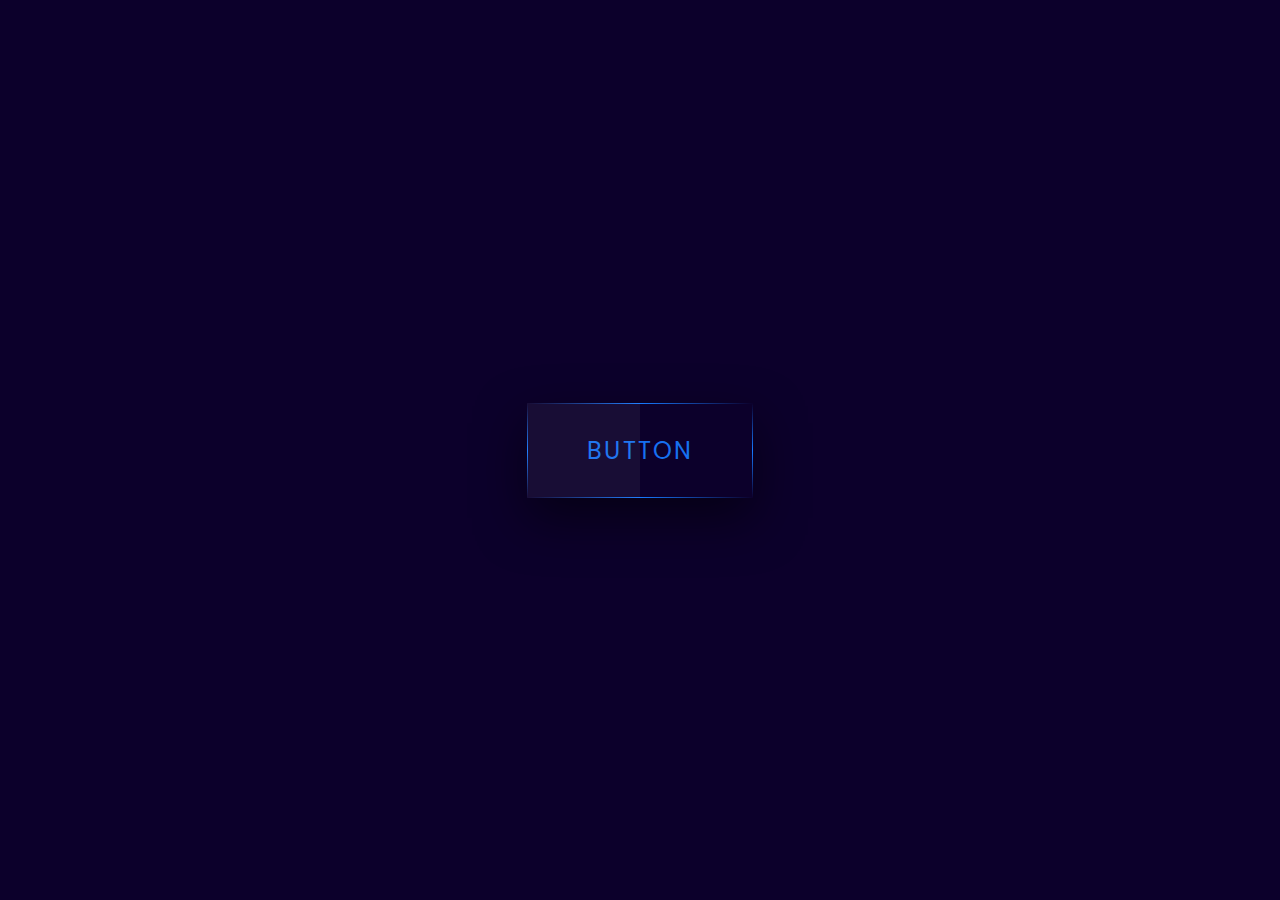
<file: Button Edge Snake/index.html>
<!DOCTYPE html>
<html lang="en" dir="ltr">
  <head>
    <meta charset="utf-8">
    <title>Button Edge Snake</title>
    <link rel="stylesheet" href="style.css">
  </head>
  <body>
    <a href="#">
      <span></span>
      <span></span>
      <span></span>
      <span></span>
      Button</a>
  </body>
</html>
</file>
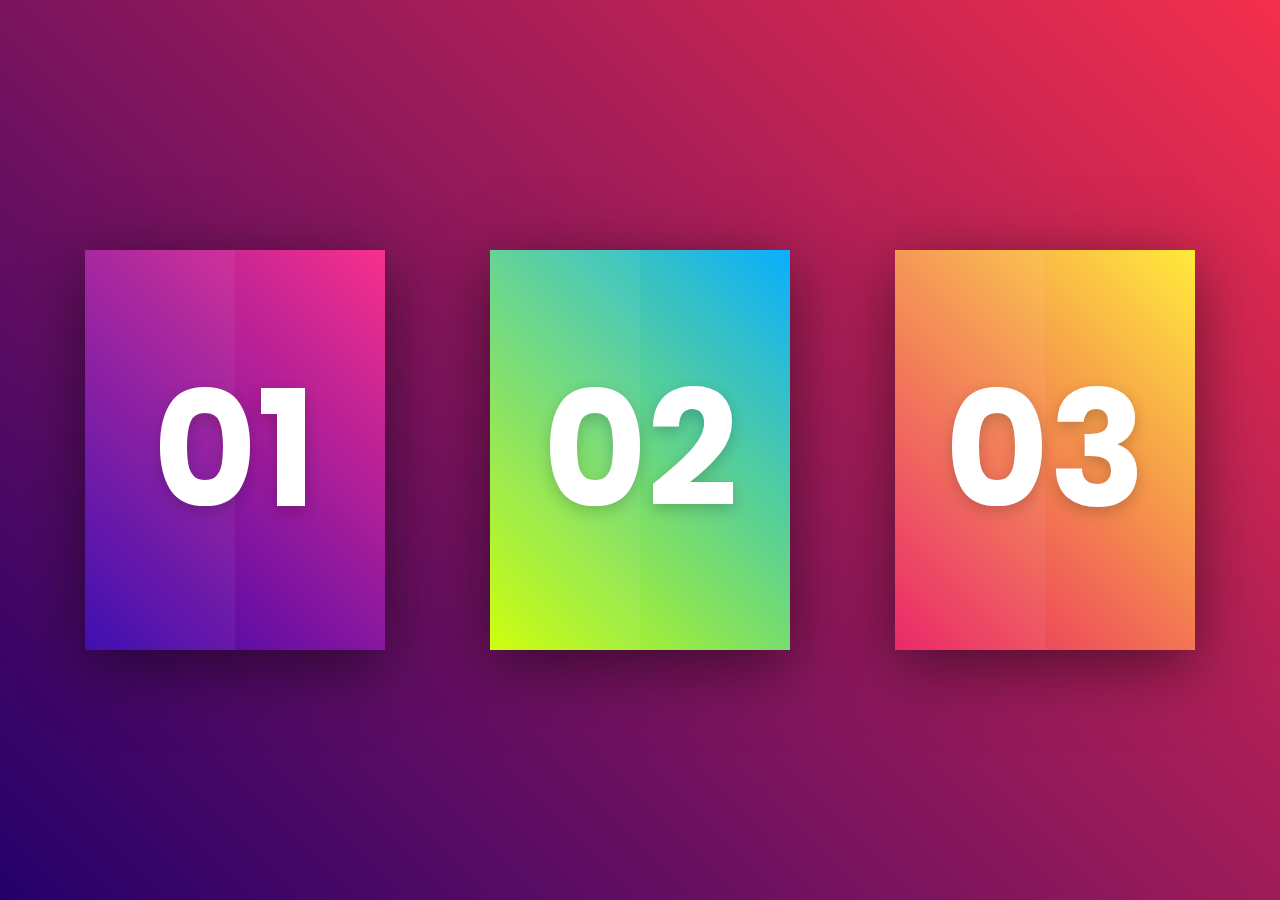
<file: Card Hover/index.html>
<!DOCTYPE html>
<html lang="en" dir="ltr">
  <head>
    <meta charset="utf-8">
    <title>Card Hover</title>
    <link rel="stylesheet" href="style.css">
  </head>
  <body>
    <div class="container">
      <div class="card">
        <div class="face face1">
          <div class="content">
            <h2>Aute culpa</h2>
            <p>export quis malis enim legam illum dolore tempor quis legam quae fore magna esse
            aute tamen multos malis</p>
          </div>
        </div>
        <div class="face face2">
          <h2>01</h2>
        </div>
      </div>
      <div class="card">
        <div class="face face1">
          <div class="content">
            <h2>Aute culpa</h2>
            <p>export quis malis enim legam illum dolore tempor quis legam quae fore magna esse
            aute tamen multos malis</p>
          </div>
        </div>
        <div class="face face2">
          <h2>02</h2>
        </div>
      </div>
      <div class="card">
        <div class="face face1">
          <div class="content">
            <h2>Aute culpa</h2>
            <p>export quis malis enim legam illum dolore tempor quis legam quae fore magna esse
            aute tamen multos malis</p>
          </div>
        </div>
        <div class="face face2">
          <h2>03</h2>
        </div>
      </div>
    </div>
  </body>
</html>
</file>
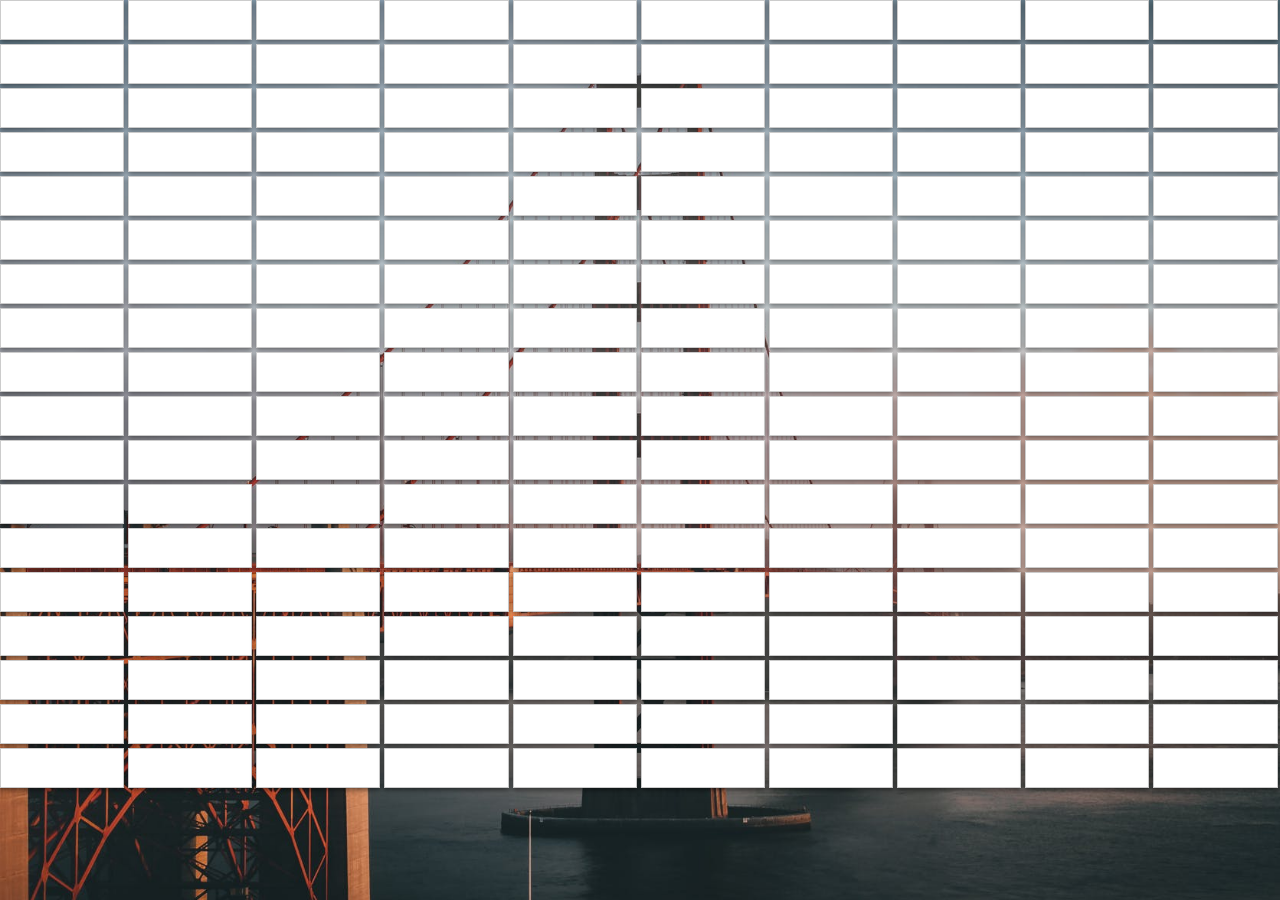
<file: Falling Brick Effect/index.html>
<!DOCTYPE html>
<html lang="en" dir="ltr">
  <head>
    <meta charset="utf-8">
    <title>Falling Brick Effect</title>
    <link rel="stylesheet" href="style.css">
  </head>
  <body>
    <div class="container">
        <span></span>
        <span></span>
        <span></span>
        <span></span>
        <span></span>
        <span></span>
        <span></span>
        <span></span>
        <span></span>
        <span></span>
        <span></span>
        <span></span>
        <span></span>
        <span></span>
        <span></span>
        <span></span>
        <span></span>
        <span></span>
        <span></span>
        <span></span>
        <span></span>
        <span></span>
        <span></span>
        <span></span>
        <span></span>
        <span></span>
        <span></span>
        <span></span>
        <span></span>
        <span></span>
        <span></span>
        <span></span>
        <span></span>
        <span></span>
        <span></span>
        <span></span>
        <span></span>
        <span></span>
        <span></span>
        <span></span>
        <span></span>
        <span></span>
        <span></span>
        <span></span>
        <span></span>
        <span></span>
        <span></span>
        <span></span>
        <span></span>
        <span></span>
        <span></span>
        <span></span>
        <span></span>
        <span></span>
        <span></span>
        <span></span>
        <span></span>
        <span></span>
        <span></span>
        <span></span>
        <span></span>
        <span></span>
        <span></span>
        <span></span>
        <span></span>
        <span></span>
        <span></span>
        <span></span>
        <span></span>
        <span></span>
        <span></span>
        <span></span>
        <span></span>
        <span></span>
        <span></span>
        <span></span>
        <span></span>
        <span></span>
        <span></span>
        <span></span>
        <span></span>
        <span></span>
        <span></span>
        <span></span>
        <span></span>
        <span></span>
        <span></span>
        <span></span>
        <span></span>
        <span></span>
        <span></span>
        <span></span>
        <span></span>
        <span></span>
        <span></span>
        <span></span>
        <span></span>
        <span></span>
        <span></span>
        <span></span>
        <span></span>
        <span></span>
        <span></span>
        <span></span>
        <span></span>
        <span></span>
        <span></span>
        <span></span>
        <span></span>
        <span></span>
        <span></span>
        <span></span>
        <span></span>
        <span></span>
        <span></span>
        <span></span>
        <span></span>
        <span></span>
        <span></span>
        <span></span>
        <span></span>
        <span></span>
        <span></span>
        <span></span>
        <span></span>
        <span></span>
        <span></span>
        <span></span>
        <span></span>
        <span></span>
        <span></span>
        <span></span>
        <span></span>
        <span></span>
        <span></span>
        <span></span>
        <span></span>
        <span></span>
        <span></span>
        <span></span>
        <span></span>
        <span></span>
        <span></span>
        <span></span>
        <span></span>
        <span></span>
        <span></span>
        <span></span>
        <span></span>
        <span></span>
        <span></span>
        <span></span>
        <span></span>
        <span></span>
        <span></span>
        <span></span>
        <span></span>
        <span></span>
        <span></span>
        <span></span>
        <span></span>
        <span></span>
        <span></span>
        <span></span>
        <span></span>
        <span></span>
        <span></span>
        <span></span>
        <span></span>
        <span></span>
        <span></span>
        <span></span>
        <span></span>
        <span></span>
        <span></span>
        <span></span>
        <span></span>
        <span></span>
        <span></span>
        <span></span>
    </div>
    <script src="https://code.jquery.com/jquery-3.4.1.min.js">
    </script>
    <script type="text/javascript">
      $(document).ready(function(){
        $('span').mouseover(function(){
          $(this).addClass('fall')
        })
      })
    </script>
  </body>
</html>
</file>
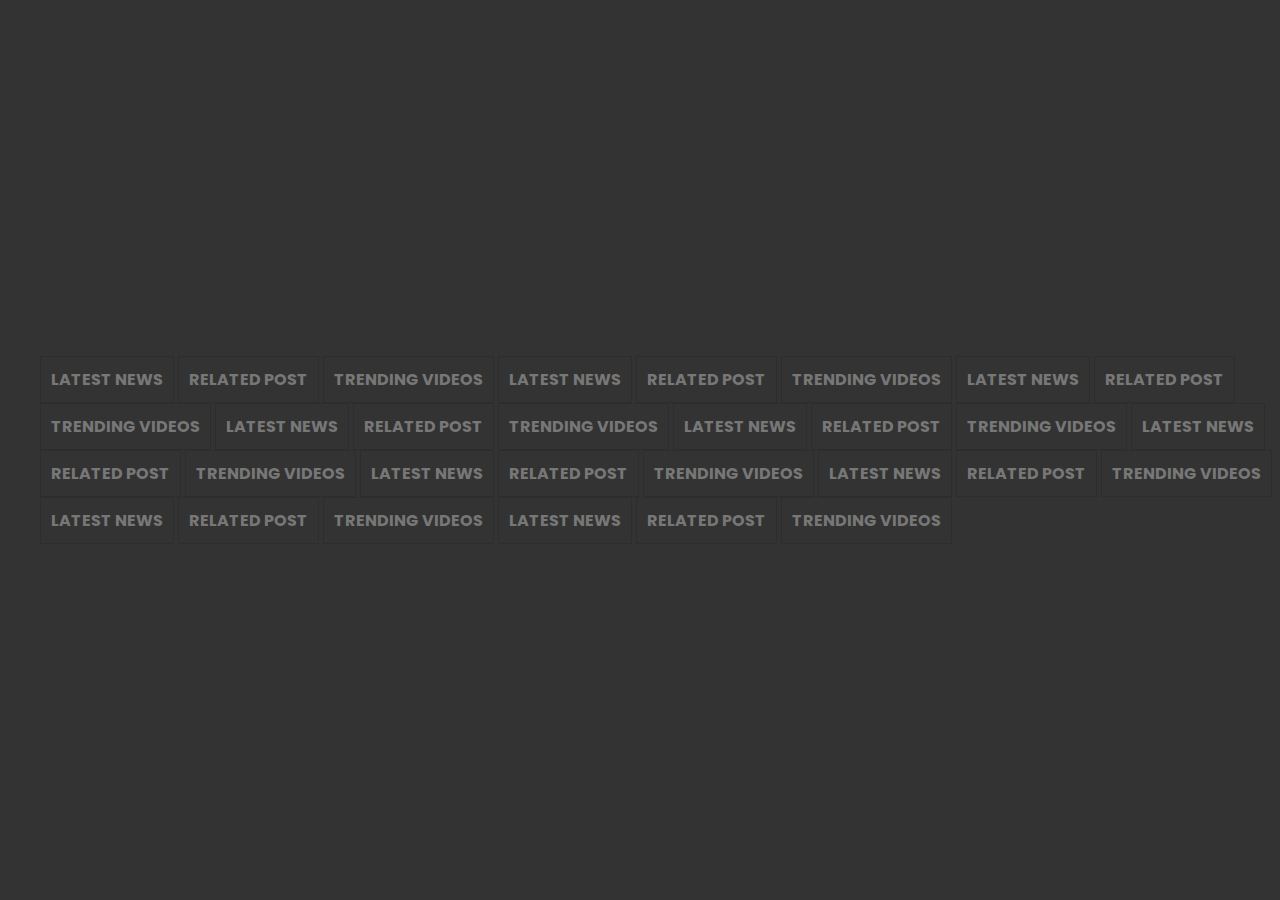
<file: List Item Hover Effects/index.html>
<!DOCTYPE html>
<html lang="en" dir="ltr">
  <head>
    <meta charset="utf-8">
    <title>List Item Hover Effects</title>
    <link rel="stylesheet" href="style.css">
  </head>
  <body>
    <ul>
      <li>Latest News</li>
      <li>Related Post</li>
      <li>Trending Videos</li>
      <li>Latest News</li>
      <li>Related Post</li>
      <li>Trending Videos</li>
      <li>Latest News</li>
      <li>Related Post</li>
      <li>Trending Videos</li>
      <li>Latest News</li>
      <li>Related Post</li>
      <li>Trending Videos</li>
      <li>Latest News</li>
      <li>Related Post</li>
      <li>Trending Videos</li>
      <li>Latest News</li>
      <li>Related Post</li>
      <li>Trending Videos</li>
      <li>Latest News</li>
      <li>Related Post</li>
      <li>Trending Videos</li>
      <li>Latest News</li>
      <li>Related Post</li>
      <li>Trending Videos</li>
      <li>Latest News</li>
      <li>Related Post</li>
      <li>Trending Videos</li>
      <li>Latest News</li>
      <li>Related Post</li>
      <li>Trending Videos</li>
    </ul>
  </body>
</html>
</file>
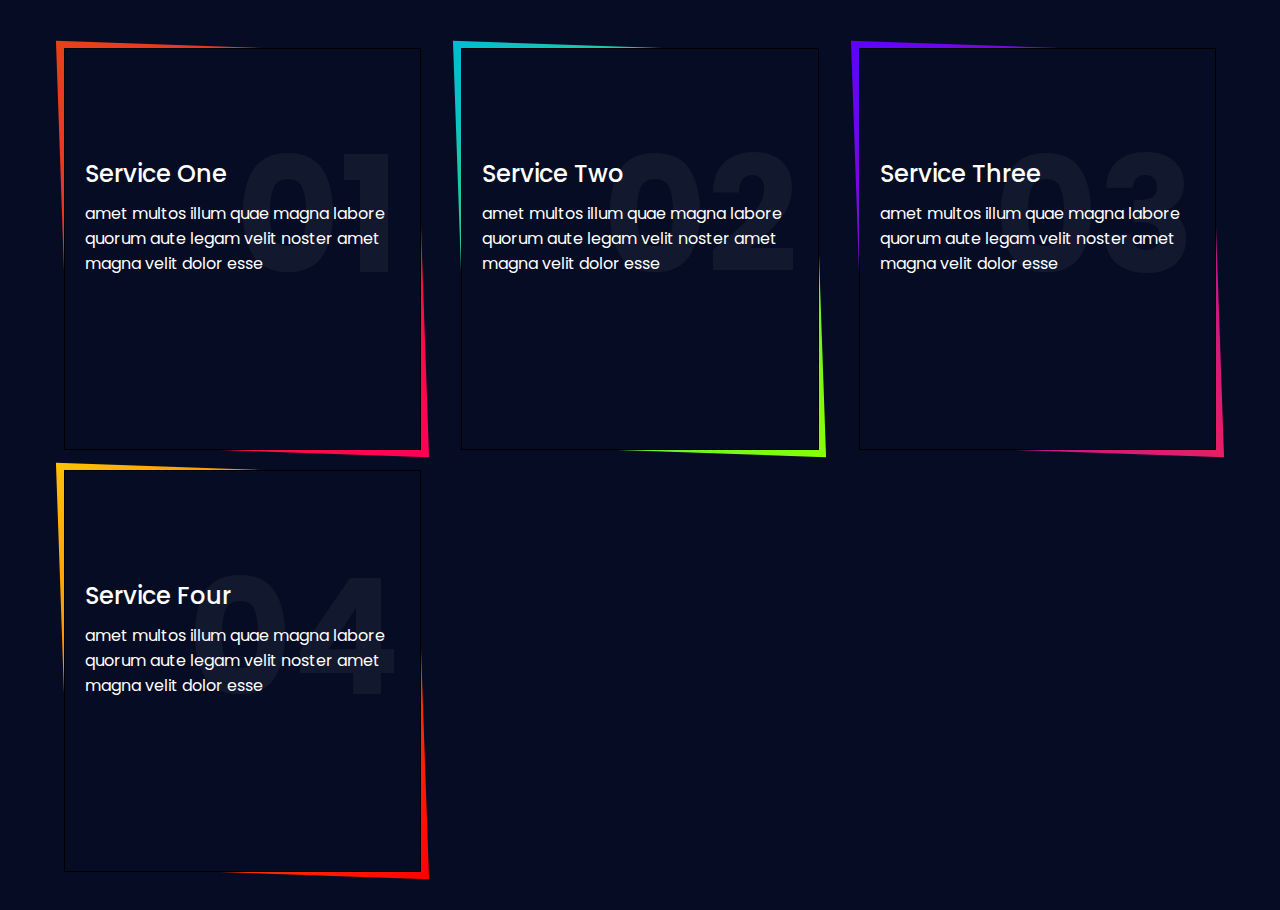
<file: Skew Border/index.html>
<!DOCTYPE html>
<html lang="en" dir="ltr">
  <head>
    <meta charset="utf-8">
    <title>Skew borders</title>
    <link rel="stylesheet" href="style.css">
  </head>
  <body>

    <div class="container">
      <div class="box">
        <div class="content">
          <h1>01</h1>
          <h2>Service One</h2>
          <p>amet multos illum quae magna labore quorum aute legam velit noster amet magna
            velit dolor esse </p>
            <a href="#">Read more</a>
        </div>
      </div>
      <div class="box">
        <div class="content">
          <h1>02</h1>
          <h2>Service Two</h2>
          <p>amet multos illum quae magna labore quorum aute legam velit noster amet magna
            velit dolor esse </p>
            <a href="#">Read more</a>
        </div>
      </div>
      <div class="box">
        <div class="content">
          <h1>03</h1>
          <h2>Service Three</h2>
          <p>amet multos illum quae magna labore quorum aute legam velit noster amet magna
            velit dolor esse </p>
            <a href="#">Read more</a>
        </div>
      </div>
      <div class="box">
        <div class="content">
          <h1>04</h1>
          <h2>Service Four</h2>
          <p>amet multos illum quae magna labore quorum aute legam velit noster amet magna
            velit dolor esse </p>
            <a href="#">Read more</a>
        </div>
      </div>
    </div>

  </body>
</html>
</file>
<file: Button Edge Snake/style.css>
@import url('https://fonts.googleapis.com/css?family=Poppins:400,500&subset=latin-ext');

body {
  display: flex;
  justify-content: center;
  align-items: center;
  height: 100vh;
  padding: 0;
  margin: 0;
  background: #0c002b;
  font-family: 'Poppins', sans-serif;
}

a {
  position: relative;
  display: block;
  text-decoration: none;
  text-transform: uppercase;
  font-size: 24px;
  letter-spacing: 2px;
  padding: 30px 60px;
  color: #1670f0;
  box-shadow: 0 20px 50px rgba(0,0,0,.5);
  overflow: hidden;
}

  a::after {
    content: '';
    position: absolute;
    top: 0px;
    left: 0px;
    bottom:2px;
    height: 100%;
    width: 50%;
    background: rgba(255,255,255,.05);
    z-index: 99;
  }

  a span:nth-child(1) {
    position: absolute;
    top: 0;
    left: 0;
    width: 100%;
    height: 1px;
    background: linear-gradient(90deg, #0c002b, #1779ff, #0c002b);
    animation: btn1 1s linear infinite;
  }
  a span:nth-child(2) {
    position: absolute;
    top: 0;
    right: 0;
    width: 1px;
    height: 100%;
    background: linear-gradient(180deg, #0c002b, #1779ff, #0c002b);
    animation: btn2 1s linear infinite;
    animation-delay: -1s;
  }
  a span:nth-child(3) {
    position: absolute;
    bottom: 0;
    left: 0;
    width: 100%;
    height: 1px;
    background: linear-gradient(270deg, #0c002b, #1779ff, #0c002b);
    animation: btn3 1s linear infinite;
  }
  a span:nth-child(4) {
    position: absolute;
    top: 0;
    left: 0;
    width: 1px;
    height: 100%;
    background: linear-gradient(0deg, #0c002b, #1779ff, #0c002b);
    animation: btn4 1s linear infinite;
    animation-delay: -1s;
  }

  @keyframes btn1 {
    0% {
      transform: translateX(-100%);
    }
    100% {
      transform: translateX(100%);
    }
  }
  @keyframes btn2 {
    0% {
      transform: translateY(-100%);
    }
    100% {
      transform: translateY(100%);
    }
  }
  @keyframes btn3 {
    0% {
      transform: translateX(100%);
    }
    100% {
      transform: translateX(-100%);
    }
  }
  @keyframes btn4 {
    0% {
      transform: translateY(100%);
    }
    100% {
      transform: translateY(-100%);
    }
  }
</file>
<file: Card Hover/style.css>
@import url('https://fonts.googleapis.com/css?family=Poppins:400,700&subset=latin-ext');

body {
  display: flex;
  justify-content: center;
  align-items: center;
  padding: 0;
  margin: 0;
  height: 100vh;
  background-image: linear-gradient(45deg, #24006b, #f42f4c);
  font-family: 'Poppins', sans-serif;
}

.container {
  width: 1200px;
  display: grid;
  grid-template-columns: repeat(auto-fit, minmax(350px, 1fr));
  grid-gap: 15px;
}

.container .card {
  position: relative;
  height: 400px;
  width: 300px;
  margin: 0 auto;
  background: #fff;
  box-shadow: 0 15px 60px rgba(0,0,0,.5);
}

.container .card .face {
  position: absolute;
  display: flex;
  justify-content: center;
  align-items: center;
  bottom: 0;
  left: 0;
  height: 100%;
  width: 100%;
}

.container .card .face1 {
  box-sizing: border-box;
  padding: 20px;
}

.container .card .face1 h2 {
  margin: 0;
  padding: 0;
}

.container .card .face2 {
  background: #111;
  transition: .5s;
}

  .container .card:nth-child(1) .face2{
    background-image: linear-gradient(45deg, #3503ad, #f7308c);
  }
  .container .card:nth-child(2) .face2{
    background-image: linear-gradient(45deg, #cf0, #09afff);
  }
  .container .card:nth-child(3) .face2{
    background-image: linear-gradient(45deg, #e91e63, #ffeb3b);
  }

  .container .card .face2::after {
    content: '';
    position: absolute;
    top: 0;
    left: 0;
    height: 100%;
    width: 50%;
    background: rgba(255,255,255,.05);
  }

  .container .card:hover .face2 {
    height: 60px;
    font-size: .2em;
  }

.container .card .face2 h2 {
  margin: 0;
  padding: 0;
  color: #fff;
  font-size: 10em;
  text-shadow: 0 5px 15px rgba(0,0,0,.2);
}
</file>
<file: Falling Brick Effect/style.css>
body {
  padding: 0;
  margin: 0;
}

.container {
  width: 100%;
  height: 100vh;
  background-image: url(background.jpeg);
  background-size: cover;
  overflow: hidden;
}

.container span {
  display: inline-flex;
  width: 9.7%;
  height: 40px;
  background: #fff;
  box-sizing: border-box;
  border: 1px solid rgba(0,0,0,.2);
  box-shadow: 0 2px 5px rgba(0,0,0,.5);
}

.container span.fall {
  background: red;
  z-index: 1000;
  transition: .2s;
  pointer-events: none;
  animation: down 1s linear forwards;
}

@keyframes down {
  0% {
    transform: translateY(0) rotateZ(0);
  }
  100% {
    transform: translateY(calc(100vh + 40px)) rotateZ(20deg);
  }
}
</file>
<file: List Item Hover Effects/style.css>
@import url('https://fonts.googleapis.com/css?family=Poppins:400,700&subset=latin-ext');

body {
  display: flex;
  justify-content: center;
  align-items: center;
  height: 100vh;
  margin: 0;
  padding: 0;
  background: #333;
  font-family: 'Poppins', sans-serif;
}

ul {
  list-style: none;
  box-sizing: border-box;
}

ul li {
  display: inline-flex;
  position: relative;
  cursor: pointer;
  padding: 10px;
  text-transform: uppercase;
  font-weight: 700;
  color: #777;
  border: 1px solid rgba(0,0,0,.1);
  transition: .5s;
}

ul li:hover {
  color: #fff;
}

ul li::before {
  content: '';
  position: absolute;
  top: 0;
  left: 0;
  width: 100%;
  height: 50%;
  background: #000;
  z-index: -1;
  transform: scaleX(0);
  transform-origin: left;
  transition: .5s;
}

  ul li:hover::before {
    transform: scaleX(1);
  }

ul li::after {
  content: '';
  position: absolute;
  bottom: 0;
  left: 0;
  width: 100%;
  height: 50%;
  background: #000;
  z-index: -1;
  transform: scaleX(0);
  transform-origin: right;
  transition: .5s;
}

ul li::after {
  content: '';
  position: absolute;
  bottom: 0;
  left: 0;
  width: 100%;
  height: 50%;
  background: #000;
  z-index: -1;
  transform: scaleX(0);
  transition: .5s;
}

  ul li:hover::after {
    transform: scaleX(1);
  }

ul li:nth-child(3n+1)::before,
ul li:nth-child(3n+1)::after {
  background: #ef5777;
}
ul li:nth-child(3n+2)::before,
ul li:nth-child(3n+2)::after {
  background: #a55eea;
}
ul li:nth-child(3n+3)::before,
ul li:nth-child(3n+3)::after {
  background: #0be881;
}
</file>
<file: Skew Border/style.css>
@import url('https://fonts.googleapis.com/css?family=Poppins:400,500&subset=latin-ext');

body {
  display: flex;
  min-height: 100vh;
  justify-content: center;
  align-items: center;
  background: #060c23;
  margin: 10px 0 0 0;
  padding: 0;
  font-family: 'Poppins', sans-serif;
}

.container {
  position: relative;
  display: grid;
  width: 90%;
  grid-template-columns: repeat(auto-fill, minmax(280px, 1fr));
  grid-template-rows: auto;
  grid-gap: 20px 40px;
}

.container .box {
  display: flex;
  position: relative;
  height: 400px;
  justify-content: center;
  align-items: center;
  border: solid 1px #000;
  background: #060c23;
}

  .box::before {
    content: '';
    position: absolute;
    top: -2px;
    bottom: -2px;
    left: -2px;
    right: -2px;
    z-index: -1;
    transform: skew(2deg, 2deg);
  }

    .box:nth-child(1)::before {
      background-image:linear-gradient(315deg, #f05, #e64219);
    }
    .box:nth-child(2)::before {
      background-image:linear-gradient(315deg, #89ff00, #00bcd4);
    }
    .box:nth-child(3)::before {
      background-image:linear-gradient(315deg, #e91e63, #5d02ff);
    }
    .box:nth-child(4)::before {
      background-image:linear-gradient(315deg, #f00, #ffc107);
    }

.content {
  color: #fff;
  padding: 20px;
}

.box .content h1 {
  position: absolute;
  top:-60px;
  right: 20px;
  font-size: 10em;
  color: rgba(255,255,255,.05);
  transition: .4s;
  pointer-events: none;
}

  .box:hover .content h1 {
    top:-160px;
  }

.box .content h2 {
  margin: 0 0 10px;
  padding: 0;
  font-size: 24px;
  font-weight: 500;
}

.box .content p {
  margin: 0;
  padding: 0;
  font-size: 16px;
}

.box .content a {
  position: relative;
  display: inline-block;
  text-decoration: none;
  color: #fff;
  padding: 10px 20px;
  border: 1px solid #fff;
  margin: 20px 0 0;
  transition: all .4s;
  opacity: 0;
  visibility: hidden;
  transform: translateY(-150%);
}

  .box:hover .content a {
    visibility: visible;
    transform: translateY(0);
    opacity: 1;
  }

  .box .content a:hover {
    color: #060c23;
    background: #fff;
}
</file>
